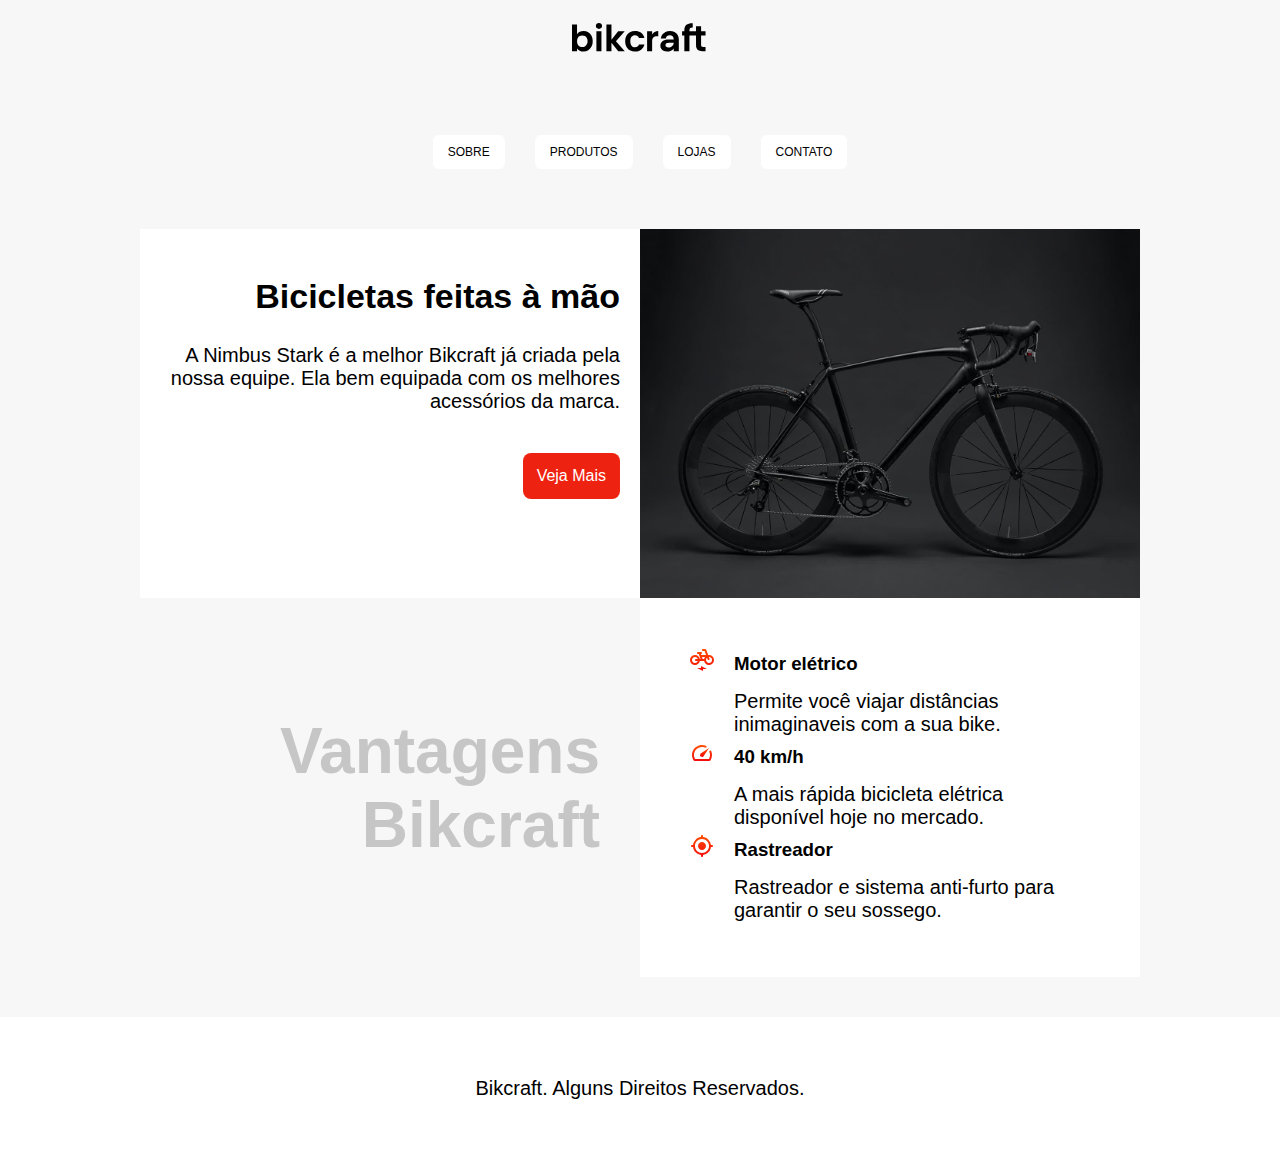
<file: Ex3/index.html>
<!DOCTYPE html>
<html lang="en">
  <head>
    <meta charset="UTF-8" />
    <meta name="viewport" content="width=device-width, initial-scale=1.0" />
    <link rel="stylesheet" href="styles.css" />
    <title>Bikcraft</title>
  </head>
  <body>
    <div class="gridTotal">
      <h1>
        <img src="./img/bikcraft.svg" alt="logo" />
      </h1>
      <div class="navbar">
        <a href="/index.html" class="itemsNav">SOBRE</a>
        <a href="/index.html" class="itemsNav">PRODUTOS</a>
        <a href="/index.html" class="itemsNav">LOJAS</a>
        <a href="/index.html" class="itemsNav">CONTATO</a>
      </div>

      <div class="grid">
        <div class="item1">
          <div class="barrinha"></div>
          <h2>Bicicletas feitas à mão</h2>
          <p>
            A Nimbus Stark é a melhor Bikcraft já criada pela nossa equipe. Ela
            bem equipada com os melhores acessórios da marca.
          </p>
          <a href="/index.html" class="vejaMais">Veja Mais</a>
        </div>
        <div>
          <img src="./img/bicicleta.jpg" alt="Bicicleta Potente" />
        </div>
        <div class="vantagens">
          <h2 class="vantagens">Vantagens Bikcraft</h2>
        </div>
        <div class="qualidades">
        <div class="qualidade-itens">
          <img src="./img/eletrica.svg" alt="ícone eletrica"> 
            <h3>
              Motor elétrico
            </h3>
            <p>
              Permite você viajar distâncias inimaginaveis com a sua bike.
            </p>
        </div>
        <div class="qualidade-itens">
          <img src="./img/velocidade.svg" alt="ícone velocidade">
            <h3>
              40 km/h
            </h3>
            <p>
              A mais rápida bicicleta elétrica disponível hoje no mercado.
            </p>
        </div>      
        <div class="qualidade-itens">
          <img src="./img/rastreador.svg" alt="ícone rastreador">
            <h3>
              Rastreador
            </h3>
            <p>
              Rastreador e sistema anti-furto para garantir o seu sossego.
            </p>
        </div>
        </div>
      </div>
    </div>
    <div class="rodape">
      <p>Bikcraft. Alguns Direitos Reservados.</p>
    </div>
  </body>
</html>
</file>
<file: Ex3/styles.css>
body {
    font-family: Arial;
    background: #f7f7f7;
    margin: 0px;
}

.gridTotal {
    display: grid;
    gap: 60px;
    justify-content: center;
}

h1 {
    justify-self: center;
}

h2 {
    font-size: 34px;
}

h3 {
    margin: 0px;
}

a {
    display: inline-block;
    text-decoration: none;
}

p {
    font-size: 20px;
}

img {
    max-width: 100%;
    display: block;
}

.logo {
    justify-content: center;
}

.navbar {
    display: flex;
    flex-wrap: wrap;
    justify-content: center;
    gap: 30px;
}

.itemsNav {
    background: #fff;
    text-align: center;
    font-size: 12px;
    padding: 10px 15px;
    border-radius: 6px;
}

.itemsNav:hover{
    background-color: #505050;
}

.navbar a {
    color: #000;
}

.grid {
    display: grid;
    grid-template-columns: repeat(2, 1fr);
    max-width: 1000px;
    justify-content: center;
}

.vejaMais {
    color: #fff;
    background-color: #ee2211;
    padding: 14px;
    border-radius: 8px;
    margin-top: 20px;
}

.item1 {
    position: relative;
    background-color: #fff;
    padding: 20px;
    text-align: right;
}

.barrinha {
    position: absolute;
    right: -25px;
    height: 3px;
    max-width: 50px;
    background-color: #ee2211;
    z-index: 1;
}
.vantagens {
    font-size: 64px;
    text-align: right;
    color: #c6c6c6;
    align-self: center;
    padding-right: 20px;
}

.qualidades {
    background-color: #fff;
    padding: 50px;
}

.qualidade-itens {
    display: grid;
    grid-template-columns: auto 1fr;
    column-gap: 15px;
    row-gap: 5px;
}

.qualidade-itens img {
    columns: 1;
}

.qualidade-itens p, h3 {
    grid-column: 2;
    margin: 5px;
}

.rodape {
    margin-top: 40px;
    padding: 40px;
    background-color: #fff;
    text-align: center;
    width: 100%;
    box-sizing: border-box;
}
</file>
